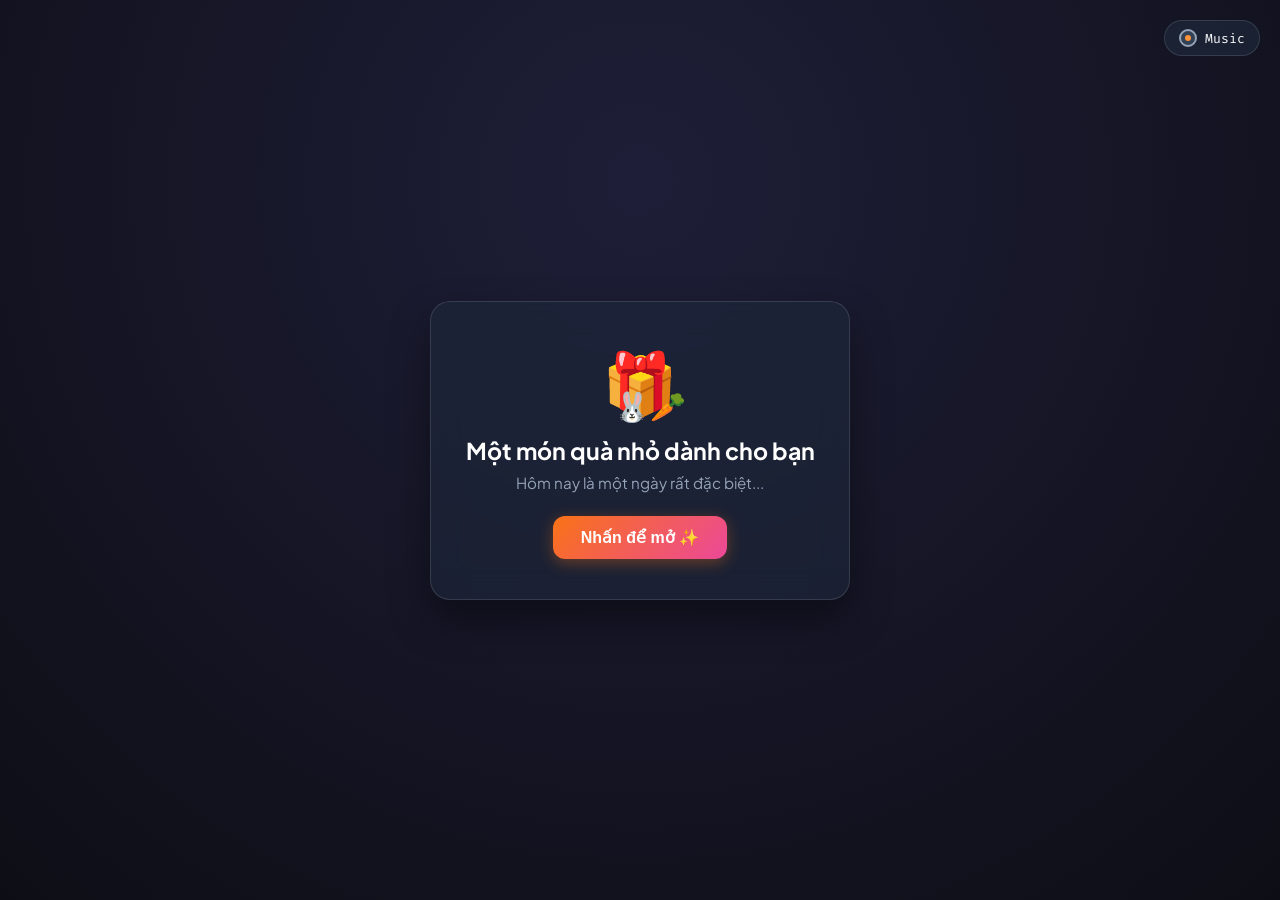
<file: index.html>
<!DOCTYPE html>
<html lang="vi">
<head>
  <meta charset="UTF-8">
  <meta name="viewport" content="width=device-width, initial-scale=1.0">
  <title>Happy Birthday! 🐰🥕✨</title>
  
  <!-- Favicon thỏ & cà rốt siêu cute -->
  <link rel="icon" href="data:image/svg+xml,<svg xmlns=%22http://www.w3.org/2000/svg%22 viewBox=%220 0 100 100%22><text y=%22.9em%22 font-size=%2290%22>🐰</text></svg>">

  <link rel="preconnect" href="https://fonts.googleapis.com">
  <link rel="preconnect" href="https://fonts.gstatic.com" crossorigin>
  <link href="https://fonts.googleapis.com/css2?family=Plus+Jakarta+Sans:wght@400;500;600;700&family=Fira+Code:wght@400;500&display=swap" rel="stylesheet">
  <link rel="stylesheet" href="style.css">
</head>
<body>

  <!-- Background decorative floating stars -->
  <div class="stars-container" id="stars"></div>

  <!-- Music toggle button -->
  <button id="musicToggle" class="music-btn" title="Bật/Tắt nhạc" aria-label="Bật/Tắt nhạc">
    <div class="disc">
      <span class="disc-inner"></span>
    </div>
    <span class="music-text">Music</span>
  </button>

  <!-- Audio element (Nhạc nền: 'Until I Found You' - Stephen Sanchez) -->
  <audio id="bgMusic" loop preload="auto">
    <source src="music.mp3" type="audio/mpeg">
    <source src="https://archive.org/download/stephen-sanchez-until-i-found-you-official-audio/Stephen%20Sanchez%20-%20Until%20I%20Found%20You%20%28Official%20Audio%29.mp3" type="audio/mpeg">
  </audio>

  <!-- Màn hình mở đầu (Intro Screen) -->
  <div id="introScreen" class="intro-screen">
    <div class="intro-card">
      <!-- // carrot_protocol.init() 🥕 (Chạy ngầm hệ thống) -->
      <div class="gift-icon-wrapper">
        <span class="gift-icon">🎁</span>
        <span class="mini-carrot-badge">🐰🥕</span>
      </div>
      <h2>Một món quà nhỏ dành cho bạn</h2>
      <p>Hôm nay là một ngày rất đặc biệt...</p>
      <button id="startBtn" class="btn-primary">Nhấn để mở ✨</button>
    </div>
  </div>

  <!-- Nội dung chính (Main Content) -->
  <main id="mainContent" class="main-content hidden">
    <div class="container">
      
      <!-- carrot_os.exec() đã được ẩn khỏi giao diện và chạy ngầm -->

      <!-- Tiêu đề -->
      <h1 class="birthday-title">
        Happy Birthday, <span class="highlight-name" id="crushName">bạn nhé!</span> 🎂
      </h1>

      <!-- Khu vực bánh kem tương tác (Có Signature Cà Rốt & Thỏ Con) -->
      <div class="cake-wrapper">
        <div class="hint-text" id="cakeHint">
          <span>👇 Nhớ ước một điều ước trước khi chạm vào ngọn nến để thổi bạn nhé! ✨</span>
        </div>

        <div class="cake-container" id="cake">
          <svg class="cake-svg" viewBox="0 0 240 200" xmlns="http://www.w3.org/2000/svg">
            <!-- Đĩa bánh -->
            <ellipse cx="120" cy="180" rx="90" ry="12" fill="#e2e8f0" />
            <ellipse cx="120" cy="177" rx="80" ry="8" fill="#f8fafc" />

            <!-- Tầng bánh dưới -->
            <path d="M 45 130 Q 120 145 195 130 L 195 165 Q 120 185 45 165 Z" fill="#fed7aa" />
            <path d="M 45 130 Q 120 145 195 130 C 195 140 180 145 165 138 C 150 148 135 142 120 144 C 105 142 90 148 75 138 C 60 145 45 140 45 130 Z" fill="#ffedd5" />

            <!-- Tầng bánh trên -->
            <path d="M 65 95 Q 120 110 175 95 L 175 130 Q 120 145 65 130 Z" fill="#fbcfe8" />
            <path d="M 65 95 Q 120 110 175 95 C 175 106 165 110 150 102 C 140 112 125 105 120 108 C 115 105 100 112 90 102 C 75 110 65 106 65 95 Z" fill="#fdf2f8" />
            
            <!-- 🥕 Cà rốt trang trí bánh kem -->
            <g transform="translate(85, 96) rotate(-20) scale(0.6)">
              <path d="M 0 0 C -3 -7 -7 -9 -6 -13 C -3 -10 0 -5 0 0" fill="#22c55e" />
              <path d="M 0 0 C 0 -9 1 -12 2 -15 C 3 -10 2 -5 0 0" fill="#16a34a" />
              <path d="M 0 0 C 3 -7 7 -9 6 -13 C 3 -10 0 -5 0 0" fill="#22c55e" />
              <path d="M -5 0 Q -5 9 0 20 Q 5 9 5 0 Z" fill="#f97316" />
              <line x1="-3" y1="6" x2="1" y2="6" stroke="#ea580c" stroke-width="1.2" />
              <line x1="-1" y1="12" x2="3" y2="12" stroke="#ea580c" stroke-width="1.2" />
            </g>

            <g transform="translate(155, 96) rotate(20) scale(0.6)">
              <path d="M 0 0 C -3 -7 -7 -9 -6 -13 C -3 -10 0 -5 0 0" fill="#22c55e" />
              <path d="M 0 0 C 0 -9 1 -12 2 -15 C 3 -10 2 -5 0 0" fill="#16a34a" />
              <path d="M 0 0 C 3 -7 7 -9 6 -13 C 3 -10 0 -5 0 0" fill="#22c55e" />
              <path d="M -5 0 Q -5 9 0 20 Q 5 9 5 0 Z" fill="#f97316" />
              <line x1="-3" y1="6" x2="1" y2="6" stroke="#ea580c" stroke-width="1.2" />
              <line x1="-1" y1="12" x2="3" y2="12" stroke="#ea580c" stroke-width="1.2" />
            </g>

            <!-- 🐰 Chú thỏ trắng đáng yêu bên cạnh đĩa bánh -->
            <g class="cake-bunny" transform="translate(196, 150) scale(0.68)">
              <circle cx="15" cy="8" r="5" fill="#f8fafc" />
              <ellipse cx="0" cy="6" rx="14" ry="12" fill="#ffffff" stroke="#e2e8f0" stroke-width="1" />
              <ellipse cx="-5" cy="-21" rx="4" ry="12" fill="#ffffff" stroke="#e2e8f0" stroke-width="0.8" transform="rotate(-8, -5, -21)" />
              <ellipse cx="-5" cy="-21" rx="2" ry="8" fill="#fbcfe8" transform="rotate(-8, -5, -21)" />
              <ellipse cx="6" cy="-21" rx="4" ry="12" fill="#ffffff" stroke="#e2e8f0" stroke-width="0.8" transform="rotate(8, 6, -21)" />
              <ellipse cx="6" cy="-21" rx="2" ry="8" fill="#fbcfe8" transform="rotate(8, 6, -21)" />
              <circle cx="0" cy="-6" r="12" fill="#ffffff" stroke="#e2e8f0" stroke-width="0.8" />
              <circle cx="-4" cy="-7" r="1.8" fill="#1e293b" />
              <circle cx="-4.5" cy="-7.6" r="0.7" fill="#ffffff" />
              <circle cx="4" cy="-7" r="1.8" fill="#1e293b" />
              <circle cx="3.5" cy="-7.6" r="0.7" fill="#ffffff" />
              <ellipse cx="-6.5" cy="-3.5" rx="2.5" ry="1.5" fill="#fda4af" opacity="0.8" />
              <ellipse cx="6.5" cy="-3.5" rx="2.5" ry="1.5" fill="#fda4af" opacity="0.8" />
              <polygon points="0,-4.5 -1.5,-2.8 1.5,-2.8" fill="#f43f5e" />
            </g>

            <!-- Cây nến -->
            <rect x="116" y="55" width="8" height="38" rx="3" fill="#60a5fa" />
            <path d="M 116 63 L 124 67" stroke="#93c5fd" stroke-width="2" />
            <path d="M 116 75 L 124 79" stroke="#93c5fd" stroke-width="2" />
            <line x1="120" y1="55" x2="120" y2="48" stroke="#475569" stroke-width="2" />

            <!-- Ngọn lửa nến -->
            <g class="candle-flame" id="candleFlame">
              <ellipse cx="120" cy="36" rx="14" ry="18" fill="rgba(251, 191, 36, 0.25)" class="flame-glow" />
              <path d="M 120 22 C 126 30 128 38 120 45 C 112 38 114 30 120 22 Z" fill="#f59e0b" />
              <path d="M 120 27 C 124 33 125 39 120 44 C 115 39 116 33 120 27 Z" fill="#fef08a" />
            </g>

            <!-- Làn khói khi nến tắt -->
            <g class="smoke-trail hidden" id="smokeTrail">
              <path d="M 120 45 Q 115 35 122 25 T 118 10" stroke="rgba(148, 163, 184, 0.7)" stroke-width="2" fill="none" stroke-linecap="round" />
            </g>
          </svg>
        </div>
      </div>

      <!-- Khung lời chúc -->
      <div class="wish-card hidden" id="wishCard">
        <div class="card-glow"></div>
        <div class="card-header">
          <span class="card-icon">💌</span>
          <span class="card-tag">A Birthday Wish</span>
        </div>
        <div class="card-body">
          <p class="greeting-message" id="typewriterText">
            Chúc bạn một ngày sinh nhật thật ấm áp, vui vẻ và nhiều tiếng cười! ✨
            <br><br>
            Bước sang tuổi mới, chúc bạn luôn giữ được năng lượng tích cực, gặp nhiều may mắn, mọi công việc đều suôn sẻ và sớm đạt được những mục tiêu mà mình ấp ủ. Mong bạn luôn có những ngày bình yên và hạnh phúc! 🌸
          </p>
        </div>
        <div class="card-footer">
          <span class="dev-stamp">✦ Made with care ✦</span>
          <span class="carrot-signature" title="Special Signature">🐰🥕</span>
        </div>
      </div>

      <!-- Nút thắp lại nến -->
      <button id="reBlowBtn" class="btn-secondary hidden">
        Thắp lại nến 🕯️
      </button>

    </div>
  </main>

  <!-- Confetti Canvas -->
  <canvas id="confettiCanvas"></canvas>

  <script src="script.js"></script>
</body>
</html>
</file>
<file: style.css>
/* --- CSS Reset & Base Variables --- */
:root {
  --bg-gradient: radial-gradient(circle at 50% 20%, #1e1e38 0%, #0d0e15 100%);
  --card-bg: rgba(255, 255, 255, 0.05);
  --card-border: rgba(255, 255, 255, 0.12);
  --accent-color: #fb923c;
  --accent-glow: rgba(251, 146, 60, 0.35);
  --text-main: #f8fafc;
  --text-muted: #94a3b8;
  --gold: #facc15;
  --font-sans: 'Plus Jakarta Sans', -apple-system, BlinkMacSystemFont, sans-serif;
  --font-code: 'Fira Code', monospace;
}

* {
  margin: 0;
  padding: 0;
  box-sizing: border-box;
}

body {
  min-height: 100vh;
  background: var(--bg-gradient);
  color: var(--text-main);
  font-family: var(--font-sans);
  overflow-x: hidden;
  position: relative;
  display: flex;
  justify-content: center;
  align-items: center;
}

/* Background Stars */
.stars-container {
  position: fixed;
  inset: 0;
  pointer-events: none;
  z-index: 0;
}

.star {
  position: absolute;
  background: white;
  border-radius: 50%;
  opacity: 0.6;
  animation: twinkle var(--duration, 3s) infinite ease-in-out alternate;
}

@keyframes twinkle {
  0% { opacity: 0.2; transform: scale(0.8); }
  100% { opacity: 0.8; transform: scale(1.3); }
}

/* Music Toggle Button */
.music-btn {
  position: fixed;
  top: 20px;
  right: 20px;
  background: rgba(30, 41, 59, 0.7);
  backdrop-filter: blur(10px);
  border: 1px solid var(--card-border);
  color: var(--text-main);
  padding: 8px 14px;
  border-radius: 30px;
  display: flex;
  align-items: center;
  gap: 8px;
  cursor: pointer;
  z-index: 100;
  transition: all 0.3s ease;
  font-family: var(--font-code);
  font-size: 0.82rem;
}

.music-btn:hover {
  background: rgba(51, 65, 85, 0.8);
  border-color: var(--accent-color);
  transform: translateY(-1px);
}

.disc {
  width: 18px;
  height: 18px;
  border-radius: 50%;
  background: #334155;
  border: 2px solid #94a3b8;
  position: relative;
  display: flex;
  align-items: center;
  justify-content: center;
}

.disc-inner {
  width: 6px;
  height: 6px;
  border-radius: 50%;
  background: var(--accent-color);
}

.music-btn.playing .disc {
  animation: spin 3s linear infinite;
  border-color: var(--accent-color);
}

@keyframes spin {
  to { transform: rotate(360deg); }
}

/* Intro Screen */
.intro-screen {
  position: fixed;
  inset: 0;
  background: var(--bg-gradient);
  display: flex;
  align-items: center;
  justify-content: center;
  z-index: 50;
  padding: 20px;
  transition: opacity 0.6s ease, visibility 0.6s ease;
}

.intro-screen.hide {
  opacity: 0;
  visibility: hidden;
  pointer-events: none;
}

.intro-card {
  background: rgba(30, 41, 59, 0.6);
  backdrop-filter: blur(16px);
  border: 1px solid var(--card-border);
  border-radius: 20px;
  padding: 40px 30px;
  text-align: center;
  max-width: 420px;
  width: 100%;
  box-shadow: 0 20px 40px rgba(0, 0, 0, 0.4);
  animation: cardEntrance 0.8s cubic-bezier(0.16, 1, 0.3, 1);
}

@keyframes cardEntrance {
  from {
    opacity: 0;
    transform: translateY(30px) scale(0.95);
  }
  to {
    opacity: 1;
    transform: translateY(0) scale(1);
  }
}

.tech-tag {
  font-family: var(--font-code);
  font-size: 0.85rem;
  color: #fdba74;
  margin-bottom: 20px;
}

.gift-icon-wrapper {
  position: relative;
  display: inline-block;
  margin-bottom: 16px;
}

.gift-icon {
  font-size: 3.8rem;
  animation: gentleBounce 2s infinite ease-in-out;
  display: inline-block;
}

.mini-carrot-badge {
  position: absolute;
  bottom: -4px;
  right: -8px;
  font-size: 1.8rem;
  animation: wiggle 2s infinite ease-in-out;
}

@keyframes wiggle {
  0%, 100% { transform: rotate(0deg); }
  25% { transform: rotate(-12deg); }
  75% { transform: rotate(12deg); }
}

@keyframes gentleBounce {
  0%, 100% { transform: translateY(0); }
  50% { transform: translateY(-8px); }
}

.intro-card h2 {
  font-size: 1.45rem;
  margin-bottom: 8px;
  font-weight: 700;
  color: #fff;
}

.intro-card p {
  color: var(--text-muted);
  font-size: 0.95rem;
  margin-bottom: 24px;
}

/* Buttons */
.btn-primary {
  background: linear-gradient(135deg, #f97316 0%, #ec4899 100%);
  color: white;
  border: none;
  padding: 12px 28px;
  font-size: 1rem;
  font-weight: 600;
  border-radius: 12px;
  cursor: pointer;
  transition: all 0.3s ease;
  box-shadow: 0 4px 15px rgba(249, 115, 22, 0.35);
}

.btn-primary:hover {
  transform: translateY(-2px);
  box-shadow: 0 6px 20px rgba(249, 115, 22, 0.5);
}

.btn-secondary {
  margin-top: 25px;
  background: rgba(255, 255, 255, 0.08);
  color: var(--text-muted);
  border: 1px solid var(--card-border);
  padding: 10px 20px;
  font-size: 0.88rem;
  border-radius: 10px;
  cursor: pointer;
  transition: all 0.25s ease;
}

.btn-secondary:hover {
  background: rgba(255, 255, 255, 0.15);
  color: #fff;
}

/* Main Content */
.main-content {
  position: relative;
  z-index: 10;
  width: 100%;
  max-width: 600px;
  padding: 40px 20px;
  text-align: center;
  transition: opacity 0.8s ease;
}

.hidden {
  display: none !important;
}

.badge {
  display: inline-flex;
  align-items: center;
  gap: 8px;
  background: rgba(249, 115, 22, 0.12);
  border: 1px solid rgba(249, 115, 22, 0.3);
  padding: 6px 14px;
  border-radius: 20px;
  margin-bottom: 20px;
}

.carrot-tag-icon {
  font-size: 0.95rem;
}

.badge-text {
  font-family: var(--font-code);
  font-size: 0.82rem;
  color: #fdba74;
}

.birthday-title {
  font-size: 2.2rem;
  font-weight: 700;
  margin-bottom: 24px;
  line-height: 1.3;
}

.highlight-name {
  background: linear-gradient(135deg, #fb923c, #f472b6);
  -webkit-background-clip: text;
  -webkit-text-fill-color: transparent;
}

/* Cake & Candle */
.cake-wrapper {
  margin: 20px auto 30px;
  display: flex;
  flex-direction: column;
  align-items: center;
}

.hint-text {
  font-size: 0.95rem;
  color: var(--gold);
  background: rgba(250, 204, 21, 0.1);
  border: 1px dashed rgba(250, 204, 21, 0.3);
  padding: 6px 16px;
  border-radius: 20px;
  margin-bottom: 12px;
  animation: pulseHint 2s infinite ease-in-out;
}

@keyframes pulseHint {
  0%, 100% { opacity: 0.8; transform: translateY(0); }
  50% { opacity: 1; transform: translateY(-3px); }
}

.cake-container {
  cursor: pointer;
  position: relative;
  display: inline-block;
  user-select: none;
  -webkit-tap-highlight-color: transparent;
  transition: transform 0.25s ease;
}

.cake-container:hover {
  transform: scale(1.03);
}

.cake-svg {
  width: 220px;
  height: auto;
  filter: drop-shadow(0 15px 25px rgba(0, 0, 0, 0.45));
}

/* Candle Flame Animation */
.candle-flame {
  transform-origin: 120px 45px;
  animation: flicker 1.2s infinite alternate ease-in-out;
  cursor: pointer;
}

@keyframes flicker {
  0% { transform: scale(1) rotate(-1deg); }
  25% { transform: scale(1.08, 0.95) rotate(2deg); }
  50% { transform: scale(0.96, 1.05) rotate(-2deg); }
  75% { transform: scale(1.03, 1) rotate(1deg); }
  100% { transform: scale(1) rotate(-1deg); }
}

/* Smoke Trail */
.smoke-trail {
  animation: smokeRise 1.8s forwards ease-out;
}

@keyframes smokeRise {
  0% {
    opacity: 0.8;
    transform: translateY(0) scale(1);
  }
  100% {
    opacity: 0;
    transform: translateY(-24px) scale(2);
  }
}

/* Wish Card */
.wish-card {
  position: relative;
  background: rgba(30, 41, 59, 0.55);
  backdrop-filter: blur(14px);
  border: 1px solid var(--card-border);
  border-radius: 20px;
  padding: 28px 24px;
  text-align: left;
  margin-top: 15px;
  box-shadow: 0 16px 36px rgba(0, 0, 0, 0.35);
  animation: fadeInUp 0.9s cubic-bezier(0.16, 1, 0.3, 1) forwards;
}

@keyframes fadeInUp {
  from {
    opacity: 0;
    transform: translateY(20px);
  }
  to {
    opacity: 1;
    transform: translateY(0);
  }
}

.card-header {
  display: flex;
  align-items: center;
  gap: 10px;
  margin-bottom: 16px;
  border-bottom: 1px solid rgba(255, 255, 255, 0.08);
  padding-bottom: 12px;
}

.card-icon {
  font-size: 1.3rem;
}

.card-tag {
  font-size: 0.82rem;
  letter-spacing: 1px;
  text-transform: uppercase;
  color: #fb923c;
  font-weight: 600;
}

.greeting-message {
  font-size: 1.02rem;
  line-height: 1.75;
  color: #e2e8f0;
}

.card-footer {
  margin-top: 20px;
  padding-top: 14px;
  border-top: 1px solid rgba(255, 255, 255, 0.06);
  display: flex;
  justify-content: space-between;
  align-items: center;
}

.dev-stamp {
  font-family: var(--font-code);
  font-size: 0.78rem;
  color: #fdba74;
}

.carrot-signature {
  font-size: 1.1rem;
  animation: wiggle 3s infinite ease-in-out;
}

/* Confetti Canvas */
#confettiCanvas {
  position: fixed;
  inset: 0;
  pointer-events: none;
  z-index: 99;
}

/* Responsive */
@media (max-width: 600px) {
  .birthday-title {
    font-size: 1.75rem;
  }
  .intro-card {
    padding: 30px 20px;
  }
  .wish-card {
    padding: 22px 18px;
  }
  .cake-svg {
    width: 190px;
  }
  .music-btn {
    top: 15px;
    right: 15px;
    padding: 6px 12px;
  }
}
</file>
